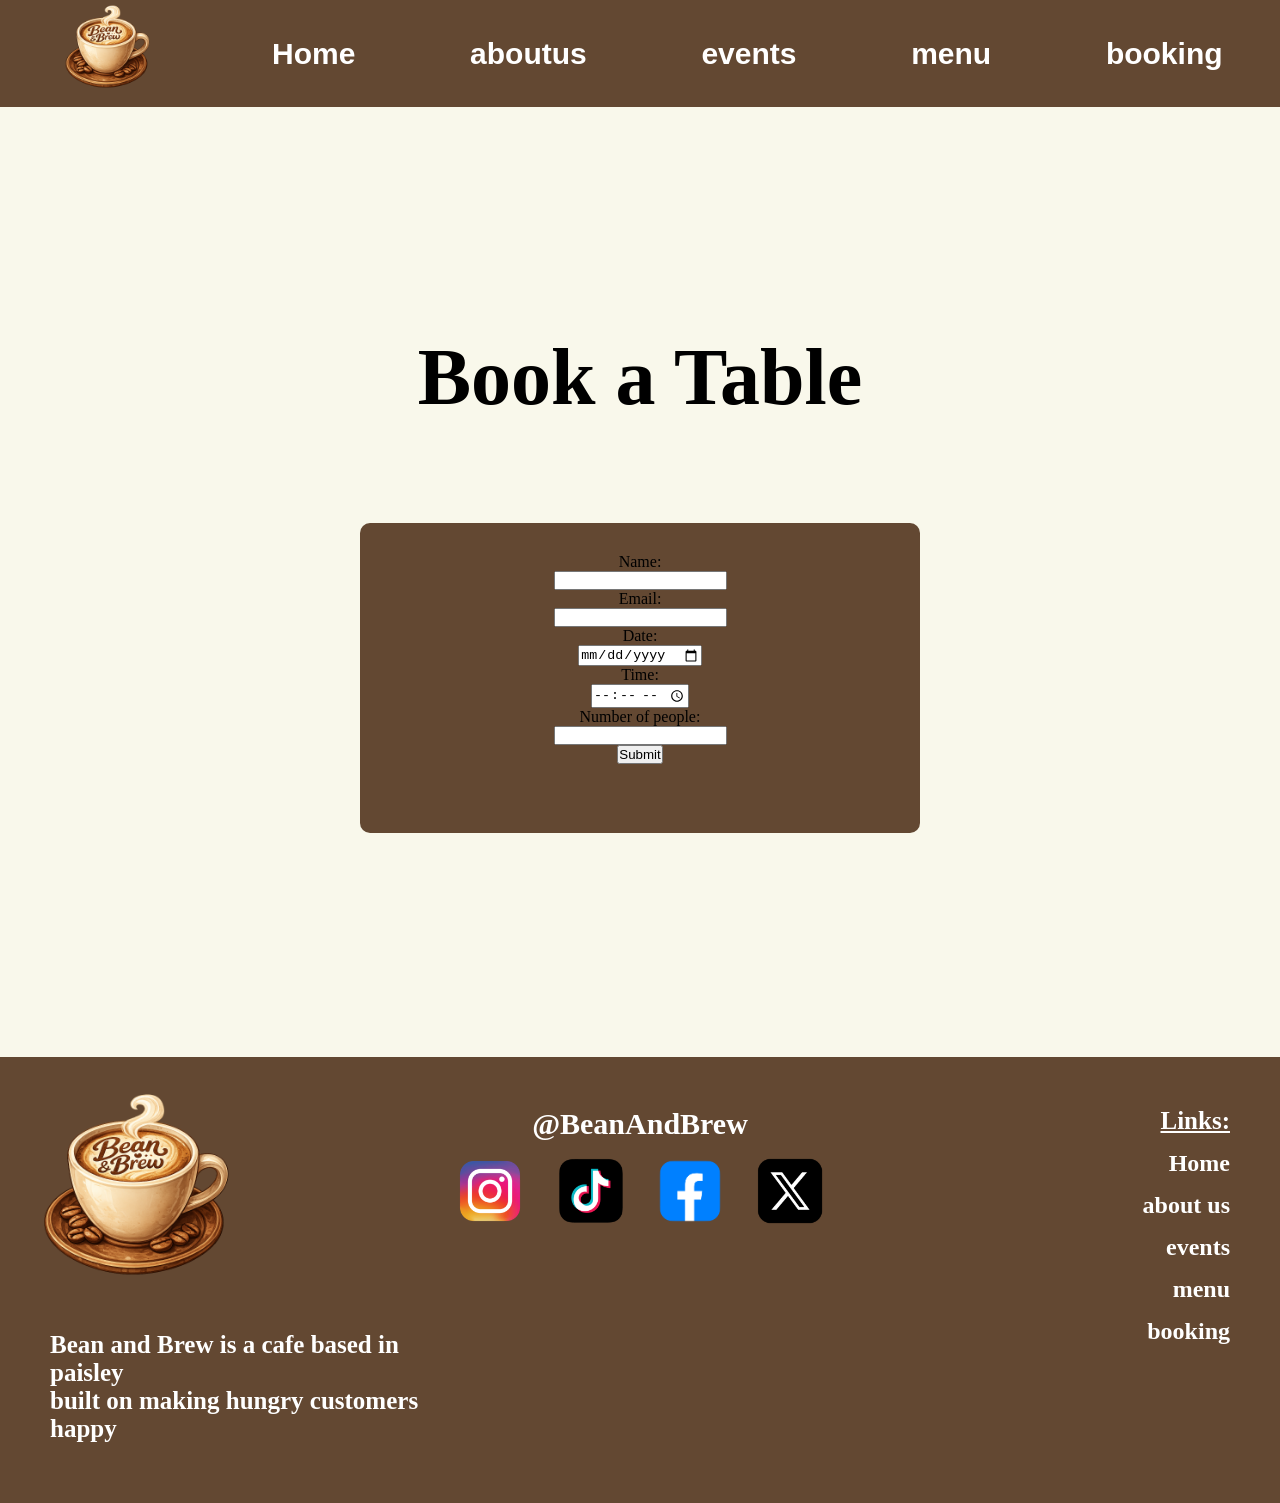
<file: booking.html>
<!DOCTYPE html>
<html lang="en">
<head>
    <meta charset="UTF-8">
    <meta name="viewport" content="width=device-width, initial-scale=1.0">
    <link rel="stylesheet" href="styles.css">
    <title>bean & brew - booking</title>
</head>
<body>
     <nav>
            <div class="navbar">
            <a href="home.html"><img src="logo.png" alt="logo" class = logo></a>
            <a href="home.html">Home</a>
            <a href="aboutus.html">aboutus</a>
            <a href="events.html">events</a>
            <a href="menu.html">menu</a>
            <a href="booking.html">booking</a>
            </div>
     </nav>
     <div class="booking-box1">
        <h1>Book a Table</h1>
        <form id="ticketForm">
            <label for="name">Name:</label><br>
            <input type="text" id="name"/>
            <div id="nameError" class="error"></div>

            <label for="email">Email:</label><br>
            <input type="text" id="email"/>
            <div id="emailError" class="error"></div>

            <label for="date">Date:</label><br>
            <input type="date" id="date"/>
            <div id="dateError" class="error"></div>

            <label for="time">Time:</label><br>
            <input type="time" id="time"/>
            <div id="timeError" class="error"></div>

            <label for="people">Number of people:</label><br>
            <input type="number" id="people"/>
            <div id="peopleError" class="error"></div>

            <button type="submit">Submit</button>
            <div id="formMessage"></div>
        </form>
     </div>
     <script>
            const form = document.getElementById('ticketForm');
            const message = document.getElementById('formMessage');

        form.addEventListener('submit', function (e) {
            e.preventDefault();
            let valid = true;

            //this is to clear prevention errors
            document.querySelectorAll('.error').forEach(el => el.textContent = '');
            message.textContent = '';

            //this is to get values. (.trim remoces any white space the user has entered)
            const name = document.getElementById('name').value.trim();
            const email = document.getElementById('email').value.trim();
            const date = document.getElementById('date').value.trim();
            const time = document.getElementById('time').value.trim();
            const people = document.getElementById('people').value.trim();

            //validates email
            const emailValid = email.includes('@') && email.includes('.');

            //this is to validate the input
            if (!name) {
                document.getElementById('nameError').textContent = 'Name is required';
                valid = false;
            }
            else if (!email) {
                document.getElementById('emailError').textContent = 'Email is required';
                valid = false;
            }
            else if (!emailValid) {
                document.getElementById('emailError').textContent = 'Email must be a valid email';
                valid = false;
            }
            else if (!date) {
                document.getElementById('dateError').textContent = 'Date is required';
                valid = false;
            }
            else if (!time) {
                document.getElementById('timeError').textContent = 'Time is required';
                valid = false;
            }
            else if (!people || people <= 0) {
                document.getElementById('peopleError').textContent = 'Number of people must be at least 1';
                valid = false;
            }
            else if (valid) {
                message.textContent = 'Booking successful for ' + people + ' people!';
                message.className = 'success';
                form.reset();
            }else {
                message.textContent = 'Please fix the errors above.';
                message.className = 'error';
            }
        });
    </script>
    <footer>
        <div class="foot-container">
            <a href="home.html">
                <img src="logo.png" alt="logo" class="footlogo">
            </a> 
            <p class="footdescription">
                <strong>Bean and Brew is a cafe based in paisley<br>
                built on making hungry customers happy</strong>
            </p>
        </div>

        <div class="foot-container2a">
            <p><strong>@BeanAndBrew</strong></p>
            <div class = "foot-container2b">
                <a href="https://instagram.com"><img src="iglogo.png" alt="instagram logo" class = logo></a>
                <a href="https://tiktok.com"><img src="ttlogo.png" alt="tiktok logo" class = logo></a>
                <a href="https://facebook.com"><img src="fblogo.png" alt="facebook logo" class = logo></a>
                <a href="https://x.com"><img src="xlogo.png" alt="x logo" class = logo></a>
            </div>
        </div>

        <div class="foot-container3">
            <p><u><strong>Links:</strong></u></p>
            <a href="home.html">Home</a>
            <a href="aboutus.html">about us</a>
            <a href="events.html">events</a>
            <a href="menu.html">menu</a>
            <a href="booking.html">booking</a>
        </div>

    </footer>
</body>
</file>
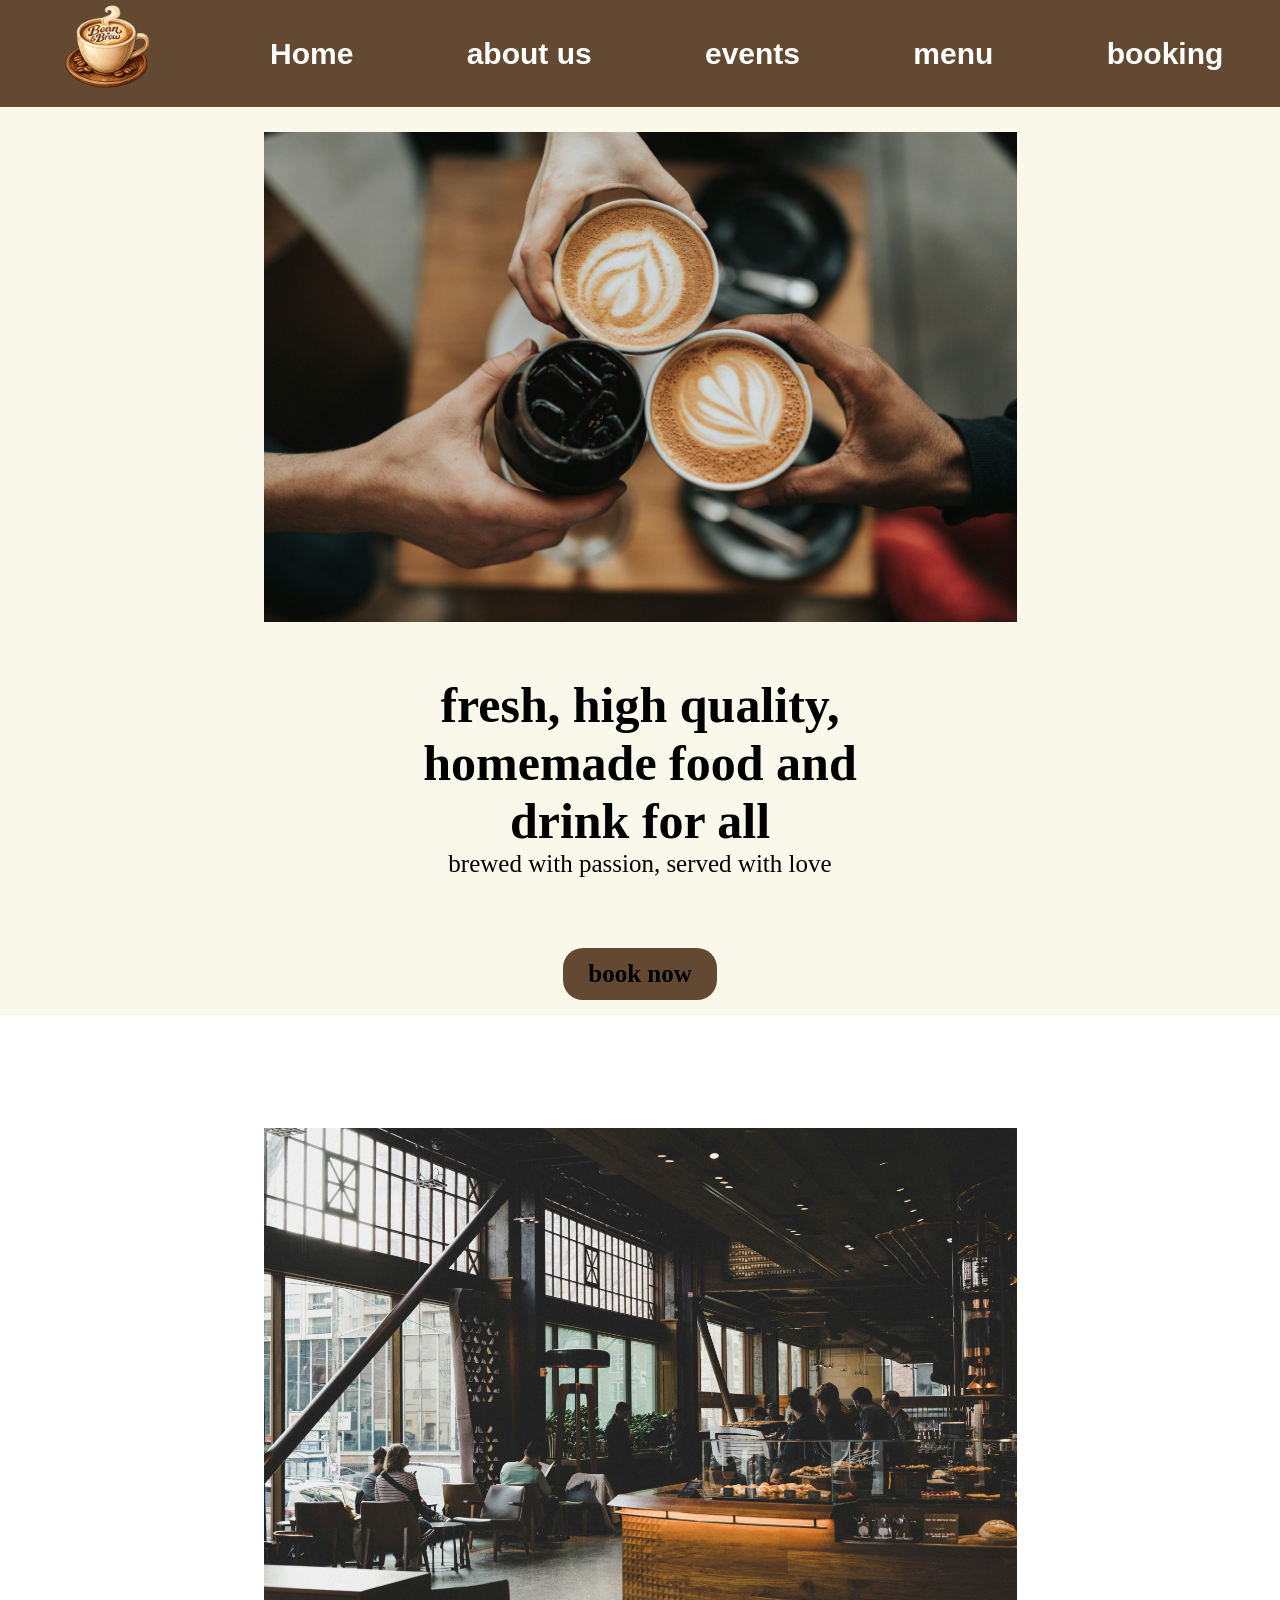
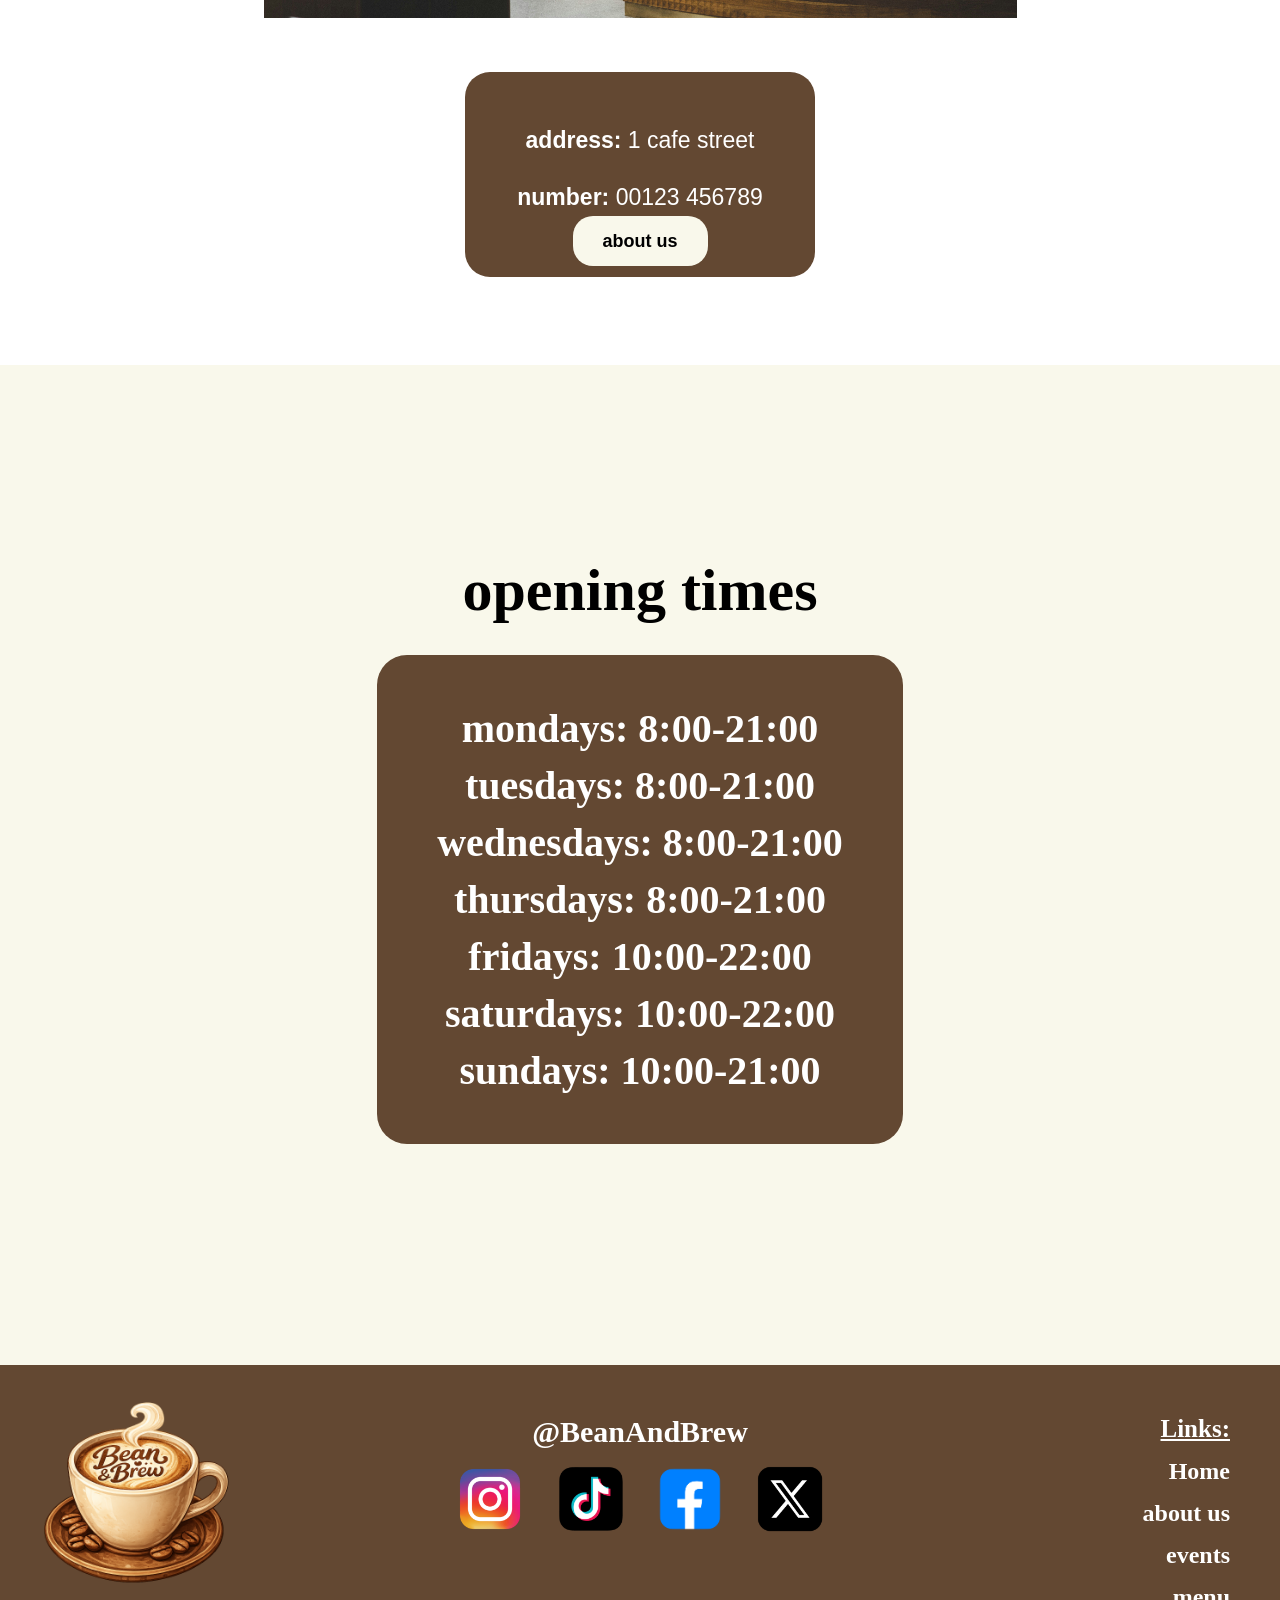
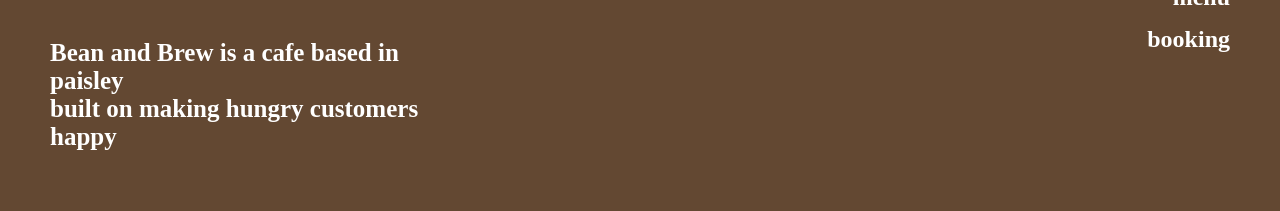
<file: home.html>
<!DOCTYPE html>
<html lang="en">
<head>
    <meta charset="UTF-8">
    <meta name="viewport" content="width=device-width, initial-scale=1.0">
    <link rel="stylesheet" href="styles.css">
    <title>bean & brew</title>
</head>
<body>
     <nav>
            <div class="navbar">
            <a href="home.html"><img src="logo.png" alt="logo" class = logo></a>
            <a href="home.html">Home</a>
            <a href="aboutus.html">about us</a>
            <a href="events.html">events</a>
            <a href="menu.html">menu</a>
            <a href="booking.html">booking</a>
            </div>
     </nav>

     <div class = "box1">
        <div class="box1image">
            <img src="box1image.jpg" alt="cups of coffee">
        </div>
        <div class = "box1text">
        <h1>fresh, high quality,<br>homemade food and<br>drink for all</h1>
        <p>brewed with passion, served with love</p>
        <a href = booking.html class = "btn">book now</a>
        </div>
        
        
     </div>
     
     <div class="box2">
        <div class="box2image">
            <img src="box2image.jpg" alt="cafe image">
        </div>

        <div class="box2text">
            <p><strong>address:</strong> 1 cafe street</p>
            <p><strong>number:</strong> 00123 456789</p>
            <a href="aboutus.html" class="btn">about us</a>
        </div>
     </div>

     <div class = "box3">
        <div class ="box3text">
            <h1>opening times</h1>
        </div>

        <div class="box3textbox">
            <p><strong>mondays: 8:00-21:00</strong></p>
            <p><strong>tuesdays: 8:00-21:00</strong></p>
            <p><strong>wednesdays: 8:00-21:00</strong></p>
            <p><strong>thursdays: 8:00-21:00</strong></p>
            <p><strong>fridays: 10:00-22:00</strong></p>
            <p><strong>saturdays: 10:00-22:00</strong></p>
            <p><strong>sundays: 10:00-21:00</strong></p>
        </div>
     </div>
    <footer>
        <div class="foot-container">
            <a href="home.html">
                <img src="logo.png" alt="logo" class="footlogo">
            </a> 
            <p class="footdescription">
                <strong>Bean and Brew is a cafe based in paisley<br>
                built on making hungry customers happy</strong>
            </p>
        </div>

        <div class="foot-container2a">
            <p><strong>@BeanAndBrew</strong></p>
            <div class = "foot-container2b">
                <a href="https://instagram.com"><img src="iglogo.png" alt="instagram logo" class = logo></a>
                <a href="https://tiktok.com"><img src="ttlogo.png" alt="tiktok logo" class = logo></a>
                <a href="https://facebook.com"><img src="fblogo.png" alt="facebook logo" class = logo></a>
                <a href="https://x.com"><img src="xlogo.png" alt="x logo" class = logo></a>
            </div>
        </div>

        <div class="foot-container3">
            <p><u><strong>Links:</strong></u></p>
            <a href="home.html">Home</a>
            <a href="aboutus.html">about us</a>
            <a href="events.html">events</a>
            <a href="menu.html">menu</a>
            <a href="booking.html">booking</a>
        </div>
    </footer>
</body>
</file>
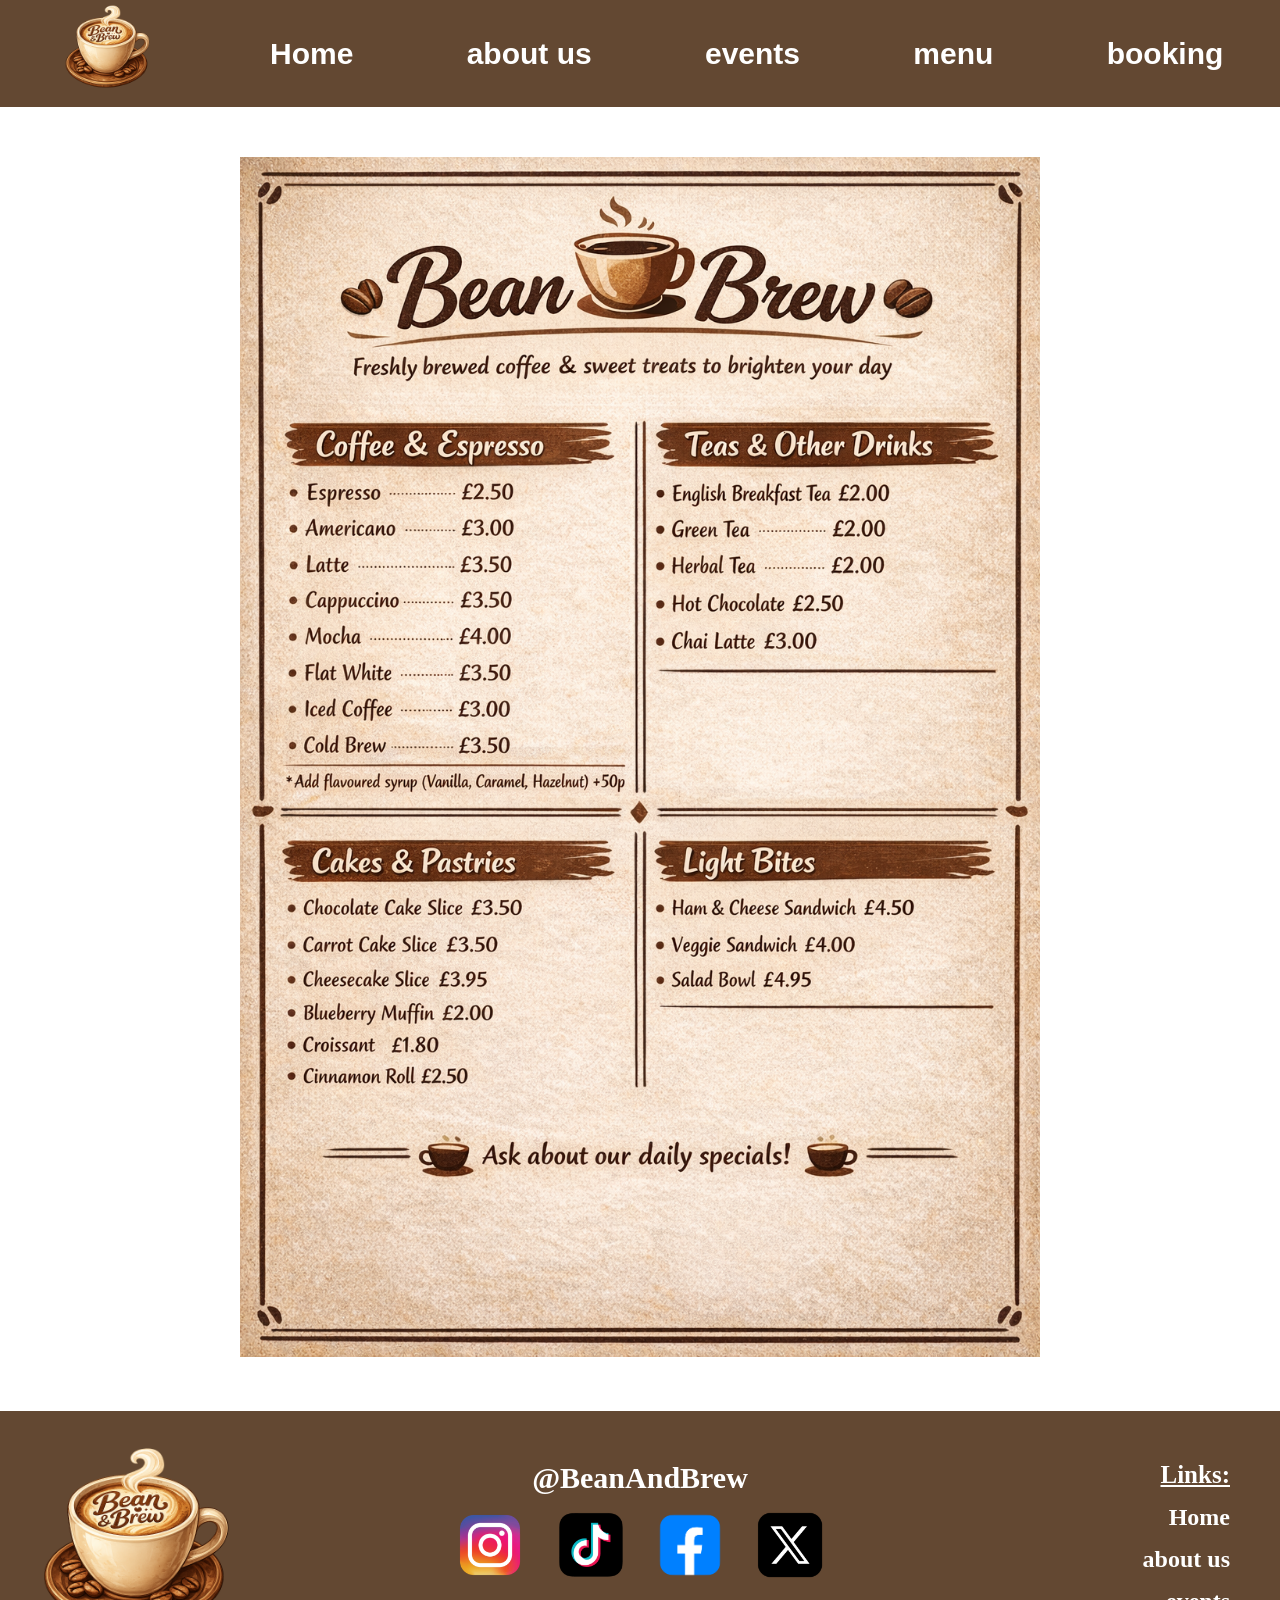
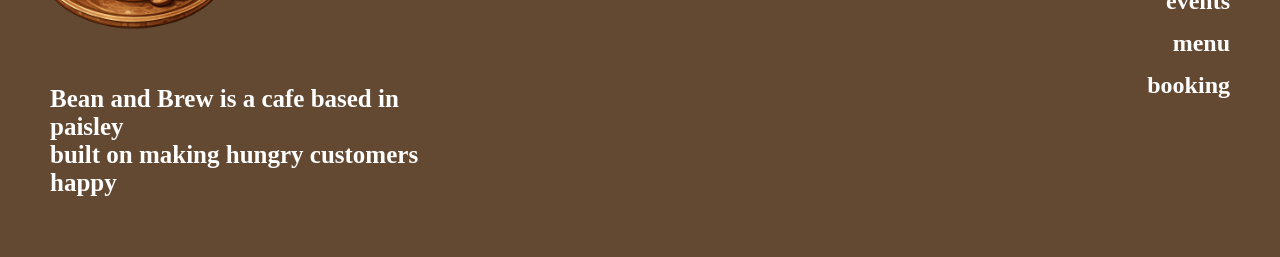
<file: menu.html>
<!DOCTYPE html>
<html lang="en">
<head>
    <meta charset="UTF-8">
    <meta name="viewport" content="width=device-width, initial-scale=1.0">
    <link rel="stylesheet" href="styles.css">
    <title>bean & brew - menu</title>
</head>
<body>
     <nav>
            <div class="navbar">
            <a href="home.html"><img src="logo.png" alt="logo" class = logo></a>
            <a href="home.html">Home</a>
            <a href="aboutus.html">about us</a>
            <a href="events.html">events</a>
            <a href="menu.html">menu</a>
            <a href="booking.html">booking</a>
            </div>
     </nav>

     <div class = "menu-box1">
        <img src="menu.png" alt="cafe menu" class="menu">
     </div>
     <footer>
        <div class="foot-container">
            <a href="home.html">
                <img src="logo.png" alt="logo" class="footlogo">
            </a> 
            <p class="footdescription">
                <strong>Bean and Brew is a cafe based in paisley<br>
                built on making hungry customers happy</strong>
            </p>
        </div>

        <div class="foot-container2a">
            <p><strong>@BeanAndBrew</strong></p>
            <div class = "foot-container2b">
                <a href="https://instagram.com"><img src="iglogo.png" alt="instagram logo" class = logo></a>
                <a href="https://tiktok.com"><img src="ttlogo.png" alt="tiktok logo" class = logo></a>
                <a href="https://facebook.com"><img src="fblogo.png" alt="facebook logo" class = logo></a>
                <a href="https://x.com"><img src="xlogo.png" alt="x logo" class = logo></a>
            </div>
        </div>

        <div class="foot-container3">
            <p><u><strong>Links:</strong></u></p>
            <a href="home.html">Home</a>
            <a href="aboutus.html">about us</a>
            <a href="events.html">events</a>
            <a href="menu.html">menu</a>
            <a href="booking.html">booking</a>
        </div>
    </footer>
</body>
</file>
<file: styles.css>
/* Home page style sheet */
* {
  padding: 0;
  margin: 0;
}

body {
  min-width: 100vw;
  min-height: 100vh;
  display: flex;
  flex-direction: column;
  align-items: center;
  
}

/* Navbar */
.navbar {
  background-color: #634832;
  display: flex;
  align-items: center;
  justify-content: center;
  padding: 0 20px;
  min-width:100vw;
}

.navbar a {
  color: white;
  text-decoration: none;
  margin: auto;
  font-weight: bold;
  font-family: sans-serif;
  font-size: min(3vw, 30px);
}

.navbar a:hover {
  text-decoration: underline;
  color: #f9f8eb;
}


.logo {
  height: min(10vw, 100px);
}

/* Box1 */
.box1 {
  background-color: #f9f8eb;
  height: auto;
  display: flex;
  flex-direction: column;
  align-items: center;
  justify-content: center;
  min-height: 100vh;
  min-width:100vw;
}

.box1image img {
  width: 80vw;
  height: auto;
  max-height: 490px;
  max-width: 753px;
  padding: 25px;
  margin-bottom: 25px;
}

.box1text{
  display: flex;
  flex-direction: column;
  align-items: center;
}

.box1text h1 {
  font-size: min(8vw, 50px);
  text-align: center;
}

.box1text p {
  font-size: min(4vw,25px);
  margin-bottom: 70px;
  text-align: center;
}

.box1text .btn {
  background-color: #634832;
  color: rgb(0, 0, 0);
  border: none;
  padding: 12px 25px;
  border-radius: 20px;
  font-weight: bolder;
  font-size: min(4vw, 25px);
  cursor: pointer;
  margin-bottom: 15px;
  text-decoration: none;
}

.box1text .btn:hover {
  background-color: #4f3826;
}

/* Box2 */
.box2 {
  background-color: #ffffff;
  display: flex;
  flex-direction: column;
  align-items: center;
  justify-content: center;
  padding: 25px;
  min-height: 100vh;
  width: 100%;
}

.box2image img {
  width: 80vw;
  height: auto;
  max-height: 490px;
  max-width: 753px;
  padding: 25px;
  margin-bottom: 25px;
}

.box2text {
  background-color: #634832;
  color: white;
  padding: 25px;
  width: min(40vw, 300px);
  max-width: 350px;
  border-radius: 25px;
  font-family: sans-serif;
  text-align: center;
}

.box2text p {
  font-size: min(3.5vw, 23px);
  margin: 30px 0 20px 0;
}

.box2text .btn {
  background-color: #f9f8eb;
  border: none;
  padding: 15px 30px;
  border-radius: 20px;
  font-weight: bolder;
  font-size: 18px;
  cursor: pointer;
  color: black;
  text-decoration: none;
}

.box2text .btn:hover {
  background-color: #edeccf;
}

/* btn */
.btn:link, .btn:visited{
  color: black;
}

/* Box3 */
.box3 {
  background-color: #f9f8eb;
  width: 100%;
  display: flex;
  flex-direction: column;
  align-items: center;
  justify-content: center;
  padding: 50px 0;
  min-height: 100vh;
}

.box3text h1 {
  font-size: min(10vw, 60px);
  text-align: center;
}

.box3textbox {
  background-color: #634832;
  padding: 40px 60px;
  border-radius: 30px;
  text-align: center;
  margin: 30px 0;
}

.box3textbox p {
  font-size: min(6vw, 40px);
  color: #ffffff;
  margin: 10px 0;
  font-weight: bold;
}

/* Footer (reverted to original) */
footer {
  background-color: #634832;
  display: flex;
  justify-content: space-between;
  width: 100%;
}

.foot-container {
  display: flex;
  flex-direction: column;
  align-items: flex-start;
  width:min(33vw,640px);
}

.footlogo {
  height: min(26vw, 220px);
  padding: 25px;
}

.footdescription {
  margin-left: 50px;
  margin-bottom: 60px;
  text-align: left;
  color: #fff;
  font-size: min(4vw, 25px);
}

.foot-container2a {
  display: flex;
  flex-direction: column;
  align-items: center;
  width:min(33vw,640px);
  margin-top: 50px;
}

.foot-container2a p {
  color: white;
  font-size: min(5vw, 30px);
  
}

.foot-container2b {
  display: flex;
  justify-content: space-between;
}

.foot-container3 {
  display: flex;
  flex-direction: column;
  align-items: flex-end;
  margin-top: 50px;
  text-align: right;
  width:min(33vw,640px);
}

.foot-container3 p {
  color: white;
  font-size: min(4vw, 25px);
  margin-bottom: 15px;
  padding-right: 50px;
}

.foot-container3 a {
  color: white;
  font-weight: bold;
  text-decoration: none;
  font-size: min(3.5vw, 24px);
  margin-bottom: 15px;
  padding-right: 50px;
}

.foot-container3 a:hover {
  text-decoration: underline;
  color: #f9f8eb;
}

/* About Us */
.about-us-box1 {
  background-color: #f9f8eb;
  width: 100%;
  display: flex;
  flex-direction: column;
  align-items: center;
  justify-content: center;
  padding: 25px 0;
  min-height: 100vh;
}

.about-us-video {
  width: min(83vw, 800px);
  height: auto;
  padding: 25px;
  margin-bottom: 20px;
}

.about-us-text h1 {
  font-size: min(8vw, 50px);
  text-align: center;
}

.about-us-text p {
  font-size: min(4vw,26px);
  text-align: center;
  margin: 0 20px 20px 20px;
}

/* Events */
.event-box1 {
  background-color: #f9f8eb;
  width: 100%;
  display: flex;
  flex-direction: column;
  align-items: center;
  justify-content: center;
  padding: 25px 0;
  min-height: 100vh;
}

.event-image {
  width: min(83vw, 800px);
  height: auto;
  margin-bottom: 20px;
}

.event-text h1 {
  font-size: min(8vw, 50px);
  text-align: center;
}

.event-text p {
  font-size: min(6vw, 40px);
  text-align: center;
  margin: 0 20px 20px 20px;
}

.event-box2 {
  background-color: #ffffff;
  width: 100%;
  display: flex;
  flex-direction: column;
  align-items: center;
  justify-content: center;
  padding: 25px;
  min-height: 100vh;
}
.event-box2 h1{
  font-size: min(8vw, 50px);
  text-align: center;
}

/*menu*/
.menu-box1 img{
  margin-top: 50px;
  margin-bottom: 50px;
  width: min(80vw, 800px);
}

/* Booking */
.booking-box1 {
  background-color: #f9f8eb;
  width: 100%; /* full width */
  display: flex;
  flex-direction: column;
  align-items: center;
  justify-content: center;
  padding: 25px 0;
  min-height: 100vh;
}

.booking-box1 h1 {
  font-size: min(13vw, 80px);
  text-align: center;
}

/* Forms */
form {
  background-color: #634832; /* unified brown */
  width: min(80vw, 500px);
  height: 250px;
  padding: 30px;
  margin-top: 100px;
  border-radius: 10px;
  text-align: center;
}
</file>
